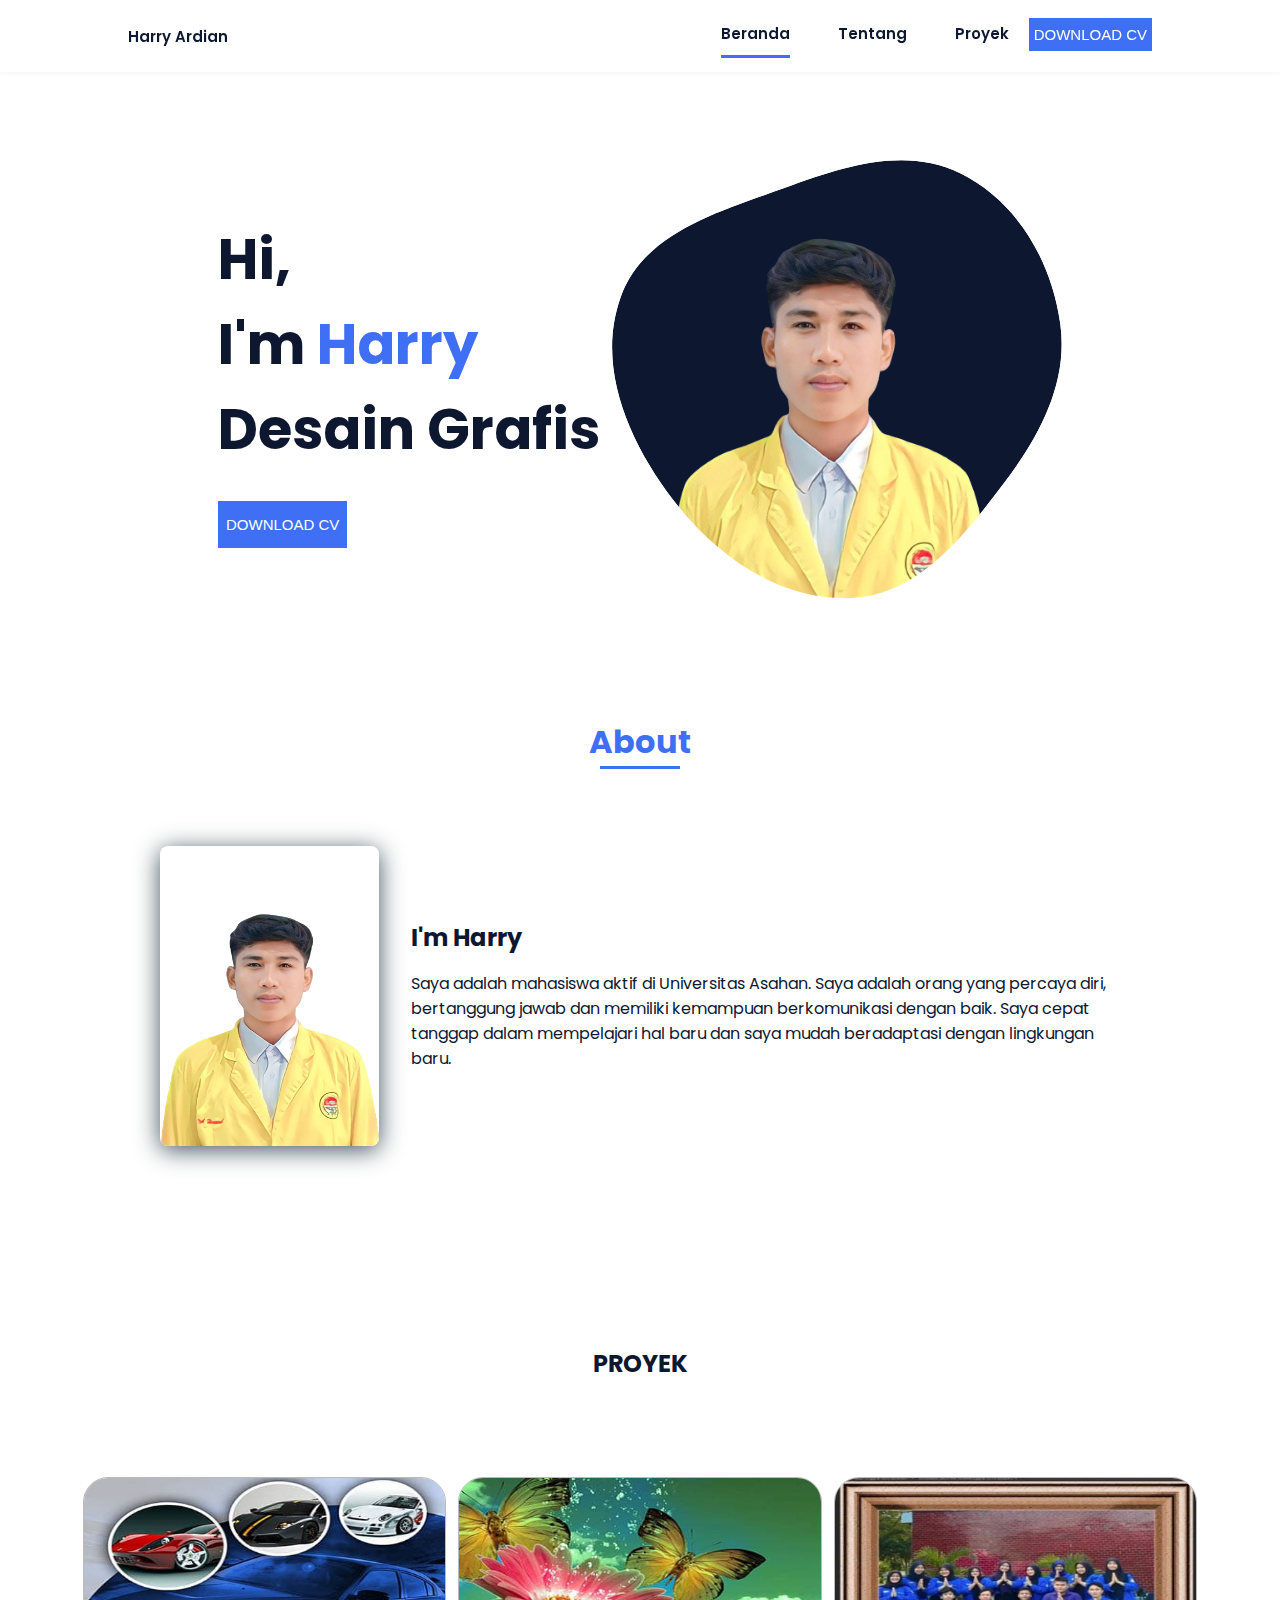
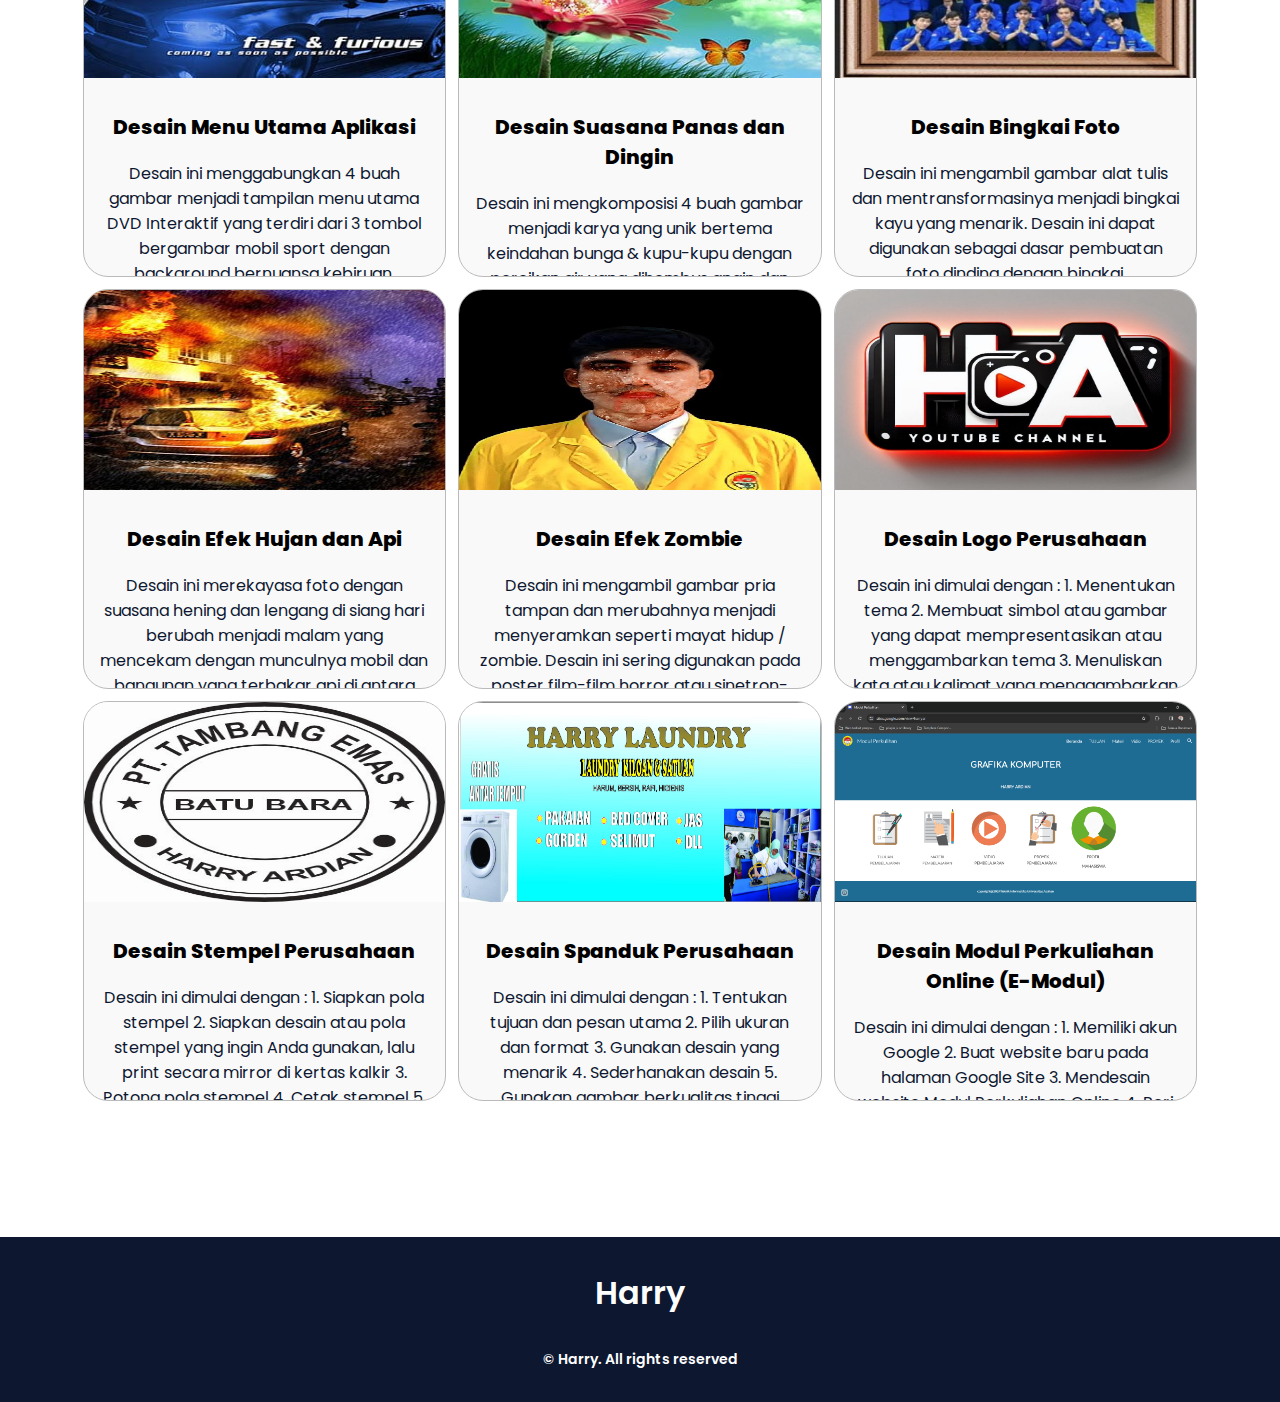
<file: index.html>
<!DOCTYPE html>
<html lang="en">
  <head>
    <meta charset="UTF-8" />
    <meta name="viewport" content="width=device-width, initial-scale=1.0" />
    <link rel="stylesheet" href="style.css" />
    <!-- =====BOX ICONS===== -->
    <link
      href="https://cdn.jsdelivr.net/npm/boxicons@2.0.5/css/boxicons.min.css"
      rel="stylesheet"
    />
    <title>Portfolio Website Harry</title>
  </head>
  <body>
    <!--===== HEADER =====-->
    <header class="l-header">
      <nav class="nav bd-grid">
        <div>
          <a href="#" class="nav__logo">Harry Ardian</a>
        </div>

        <div class="nav__menu" id="nav-menu">
          <ul class="nav__list">
            <li class="nav__item">
              <a href="/index.html" class="nav__link active">Beranda</a>
            </li>
            <li class="nav__item">
              <a href="/tentang.html" class="nav__link">Tentang</a>
            </li>
            <li class="nav__item">
              <a href="/proyek.html" class="nav__link">Proyek</a>
            </li>
            <button class="button">
              <a
                class="buta"
                href="https://drive.google.com/file/d/1O5b642YL9eNNgsUhZwxppbKfbVgzJj4u/view?usp=sharing"
                target="_blank"
                class="button"
                >DOWNLOAD CV</a
              >
            </button>
          </ul>
        </div>

        <div class="nav__toggle" id="nav-toggle">
          <i class="bx bx-menu"></i>
        </div>
      </nav>
    </header>

    <main class="l-main">
      <!--===== HOME =====-->
      <section class="home bd-grid" id="home">
        <div class="home__data">
          <h1 class="home__title">
            Hi,<br />I'm <span class="home__title-color">Harry</span
            ><br />Desain Grafis
          </h1>

          <button class="btn">
            <a
              class="a"
              href="https://drive.google.com/file/d/1O5b642YL9eNNgsUhZwxppbKfbVgzJj4u/view?usp=sharing"
              target="_blank"
              class="button"
              >DOWNLOAD CV</a
            >
          </button>
        </div>

        <div class="home__img">
          <svg
            class="home__blob"
            viewBox="0 0 479 467"
            xmlns="http://www.w3.org/2000/svg"
            xmlns:xlink="http://www.w3.org/1999/xlink"
          >
            <mask id="mask0" mask-type="alpha">
              <path
                d="M9.19024 145.964C34.0253 76.5814 114.865 54.7299 184.111 29.4823C245.804 6.98884 311.86 -14.9503 370.735 14.143C431.207 44.026 467.948 107.508 477.191 174.311C485.897 237.229 454.931 294.377 416.506 344.954C373.74 401.245 326.068 462.801 255.442 466.189C179.416 469.835 111.552 422.137 65.1576 361.805C17.4835 299.81 -17.1617 219.583 9.19024 145.964Z"
              />
            </mask>
            <g mask="url(#mask0)">
              <path
                d="M9.19024 145.964C34.0253 76.5814 114.865 54.7299 184.111 29.4823C245.804 6.98884 311.86 -14.9503 370.735 14.143C431.207 44.026 467.948 107.508 477.191 174.311C485.897 237.229 454.931 294.377 416.506 344.954C373.74 401.245 326.068 462.801 255.442 466.189C179.416 469.835 111.552 422.137 65.1576 361.805C17.4835 299.81 -17.1617 219.583 9.19024 145.964Z"
              />
              <image
                class="home__blob-img"
                x="50"
                y="-40"
                href="my-photo-removebg-preview.png"
              />
            </g>
          </svg>
        </div>
      </section>

      <!--===== ABOUT =====-->
      <section class="about section" id="about">
        <h2 class="section-title">About</h2>

        <div class="about__container bd-grid">
          <div class="about__img">
            <img src="my-photo-removebg-preview.png" alt="" />
          </div>

          <div>
            <h2 class="about__subtitle">I'm Harry</h2>
            <p class="about__text">
              Saya adalah mahasiswa aktif di Universitas Asahan. Saya adalah
              orang yang percaya diri, bertanggung jawab dan memiliki kemampuan
              berkomunikasi dengan baik. Saya cepat tanggap dalam mempelajari
              hal baru dan saya mudah beradaptasi dengan lingkungan baru.
            </p>
          </div>
        </div>
      </section>

      <section class="sectionProyek" style="margin-top: 120px">
        <h2 style="font-weight: 700; margin-bottom: 80px">PROYEK</h2>
        <div class="Proyek">
          <div class="cards">
            <a
              href="https://youtu.be/hX6lnNy2hu8?si=eBskX-7AchM6tbDo"
              target="_blank"
              rel="noopener noreferrer"
            >
              <img src="proyek-1.jpg" alt="proyek-1" />
            </a>
            <div class="content-text">
              <h3>
                <a
                  href="https://youtu.be/hX6lnNy2hu8?si=eBskX-7AchM6tbDo"
                  target="_blank"
                  rel="noopener noreferrer"
                  >Desain Menu Utama Aplikasi</a
                >
              </h3>
              <p>
                Desain ini menggabungkan 4 buah gambar menjadi tampilan menu
                utama DVD Interaktif yang terdiri dari 3 tombol bergambar mobil
                sport dengan background bernuansa kebiruan.
              </p>
            </div>
          </div>
          <div class="cards">
            <a
              href="https://youtu.be/0eQDF3InEI4?si=5UYSaA1XUfa3JwBD"
              target="_blank"
              rel="noopener noreferrer"
            >
              <img src="proyek-2.jpg" alt="proyek-2" />
            </a>
            <div class="content-text">
              <h3>
                <a
                  href="https://youtu.be/0eQDF3InEI4?si=5UYSaA1XUfa3JwBD"
                  target="_blank"
                  rel="noopener noreferrer"
                  >Desain Suasana Panas dan Dingin</a
                >
              </h3>
              <p>
                Desain ini mengkomposisi 4 buah gambar menjadi karya yang unik
                bertema keindahan bunga & kupu-kupu dengan percikan air yang
                dihembus angin dan bernuansa kehijauan.
              </p>
            </div>
          </div>
          <div class="cards">
            <a
              href="https://youtu.be/cBs_qEpxp_Q?si=PFD9MVMisuxdDnHP"
              target="_blank"
              rel="noopener noreferrer"
            >
              <img src="proyek-3.jpeg" alt="proyek-3" />
            </a>
            <div class="content-text">
              <h3>
                <a
                  href="https://youtu.be/cBs_qEpxp_Q?si=PFD9MVMisuxdDnHP"
                  target="_blank"
                  rel="noopener noreferrer"
                  >Desain Bingkai Foto</a
                >
              </h3>
              <p>
                Desain ini mengambil gambar alat tulis dan mentransformasinya
                menjadi bingkai kayu yang menarik. Desain ini dapat digunakan
                sebagai dasar pembuatan foto dinding dengan bingkai.
              </p>
            </div>
          </div>
          <div class="cards">
            <a
              href="https://youtu.be/Vk4mleVUQwc?si=0WDii12hfLNNCNgi"
              target="_blank"
              rel="noopener noreferrer"
            >
              <img src="proyek-4.jpg" alt="proyek-4" />
            </a>
            <div class="content-text">
              <h3>
                <a
                  href="https://youtu.be/Vk4mleVUQwc?si=0WDii12hfLNNCNgi"
                  target="_blank"
                  rel="noopener noreferrer"
                  >Desain Efek Hujan dan Api</a
                >
              </h3>
              <p>
                Desain ini merekayasa foto dengan suasana hening dan lengang di
                siang hari berubah menjadi malam yang mencekam dengan munculnya
                mobil dan bangunan yang terbakar api di antara derasnya hujan
                disertai asap di udara dan percikan air di jalan.
              </p>
            </div>
          </div>
          <div class="cards">
            <a
              href="https://youtu.be/n-GO7mGyY8A?si=J10a6NrYb6FAxBP2"
              target="_blank"
              rel="noopener noreferrer"
            >
              <img src="proyek-5.jpeg" alt="proyek-5" />
            </a>
            <div class="content-text">
              <h3>
                <a
                  href="https://youtu.be/n-GO7mGyY8A?si=J10a6NrYb6FAxBP2"
                  target="_blank"
                  rel="noopener noreferrer"
                  >Desain Efek Zombie</a
                >
              </h3>
              <p>
                Desain ini mengambil gambar pria tampan dan merubahnya menjadi
                menyeramkan seperti mayat hidup / zombie. Desain ini sering
                digunakan pada poster film-film horror atau sinetron-sinetron di
                televisi seperti Ganteng-Ganteng Serigala atau Cantik-Cantik
                Zombie.
              </p>
            </div>
          </div>
          <div class="cards">
            <a href="http://" target="_blank" rel="noopener noreferrer">
              <img src="proyek-6.jpeg" alt="proyek-6" />
            </a>
            <div class="content-text">
              <h3>
                <a href="http://" target="_blank" rel="noopener noreferrer"
                  >Desain Logo Perusahaan</a
                >
              </h3>
              <p>
                Desain ini dimulai dengan : 1. Menentukan tema 2. Membuat simbol
                atau gambar yang dapat mempresentasikan atau menggambarkan tema
                3. Menuliskan kata atau kalimat yang menggambarkan tema 4.
                Memberi warna pada logo sesuai selera 5. Menuliskan arti dari
                simbol, gambar, dan wama dari logo yang telah dibuat
              </p>
            </div>
          </div>
          <div class="cards">
            <a
              href="https://youtu.be/17cm8Xey9Fs?si=7CIiibe6_5zr4Z7S"
              target="_blank"
              rel="noopener noreferrer"
            >
              <img src="proyek-7.jpeg" alt="proyek-7" />
            </a>
            <div class="content-text">
              <h3>
                <a
                  href="https://youtu.be/17cm8Xey9Fs?si=7CIiibe6_5zr4Z7S"
                  target="_blank"
                  rel="noopener noreferrer"
                  >Desain Stempel Perusahaan</a
                >
              </h3>
              <p>
                Desain ini dimulai dengan : 1. Siapkan pola stempel 2. Siapkan
                desain atau pola stempel yang ingin Anda gunakan, lalu print
                secara mirror di kertas kalkir 3. Potong pola stempel 4. Cetak
                stempel 5. Pisahkan plastik mika dengan karet spons 6. Tempel
                spons pada gagang
              </p>
            </div>
          </div>
          <div class="cards">
            <a
              href="https://youtu.be/eMmeCyU6HeY?si=AwSVr5I9aWocfLNc"
              target="_blank"
              rel="noopener noreferrer"
            >
              <img src="peoyek-8.jpeg" alt="proyek-8" />
            </a>
            <div class="content-text">
              <h3>
                <a
                  href="https://youtu.be/eMmeCyU6HeY?si=AwSVr5I9aWocfLNc"
                  target="_blank"
                  rel="noopener noreferrer"
                  >Desain Spanduk Perusahaan</a
                >
              </h3>
              <p>
                Desain ini dimulai dengan : 1. Tentukan tujuan dan pesan utama
                2. Pilih ukuran dan format 3. Gunakan desain yang menarik 4.
                Sederhanakan desain 5. Gunakan gambar berkualitas tinggi
              </p>
            </div>
          </div>
          <div class="cards">
            <a
              href="https://sites.google.com/view/harryar?usp=sharing"
              target="_blank"
              rel="noopener noreferrer"
            >
              <img src="proyek-9.png" alt="proyek-9" />
            </a>
            <div class="content-text">
              <h3>
                <a
                  href="https://sites.google.com/view/harryar?usp=sharing"
                  target="_blank"
                  rel="noopener noreferrer"
                  >Desain Modul Perkuliahan Online (E-Modul)</a
                >
              </h3>
              <p>
                Desain ini dimulai dengan : 1. Memiliki akun Google 2. Buat
                website baru pada halaman Google Site 3. Mendesain website Modul
                Perkuliahan Online 4. Beri nama yang unik untuk website 5.
                Memilih tata letak yang sesuai untuk website 6. Pilih gambar
                background, jenis header dan tema 7. Menerbitkan (publish)
                website
              </p>
            </div>
          </div>
        </div>
      </section>
    </main>

    <!--===== FOOTER =====-->
    <footer class="footer" style="margin-top: 120px">
      <p class="footer__title">Harry</p>
      <p class="footer__copy">&#169; Harry. All rights reserved</p>
    </footer>

    <!--===== MAIN JS =====-->
    <script src="script.js"></script>
  </body>
</html>
</file>
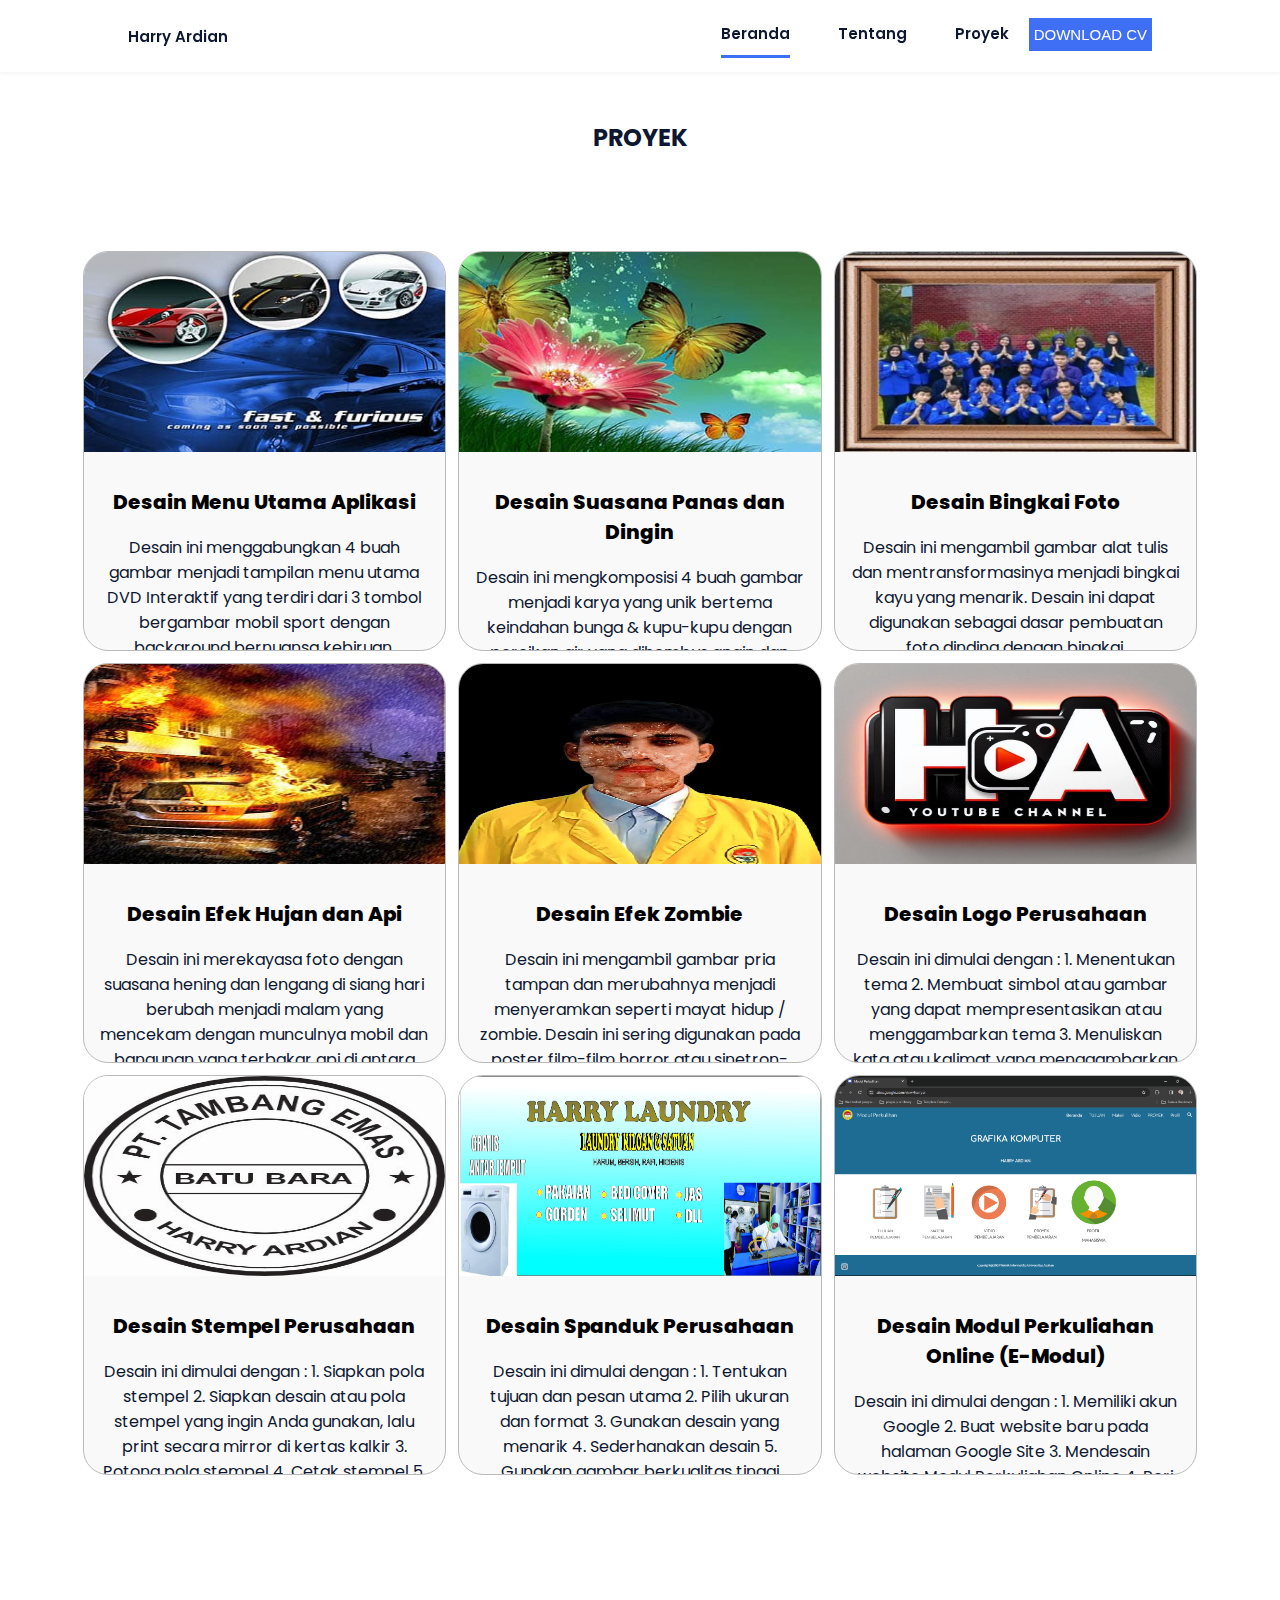
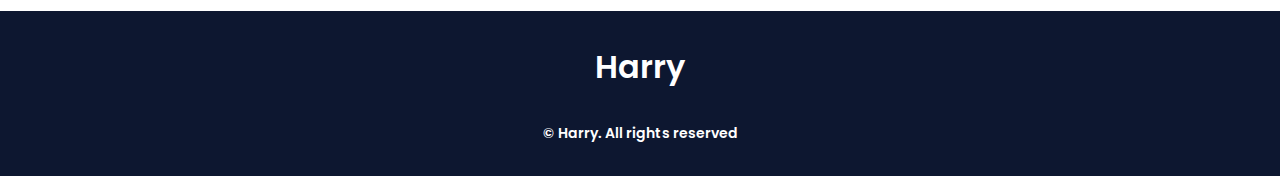
<file: proyek.html>
<!DOCTYPE html>
<html lang="en">
  <head>
    <meta charset="UTF-8" />
    <meta name="viewport" content="width=device-width, initial-scale=1.0" />
    <link rel="stylesheet" href="style.css" />
    <!-- =====BOX ICONS===== -->
    <link
      href="https://cdn.jsdelivr.net/npm/boxicons@2.0.5/css/boxicons.min.css"
      rel="stylesheet"
    />
    <title>Portfolio Website Harry</title>
  </head>
  <body>
    <!--===== HEADER =====-->
    <header class="l-header">
      <nav class="nav bd-grid">
        <div>
          <a href="#" class="nav__logo">Harry Ardian</a>
        </div>

        <div class="nav__menu" id="nav-menu">
          <ul class="nav__list">
            <li class="nav__item">
              <a href="/index.html" class="nav__link active">Beranda</a>
            </li>
            <li class="nav__item">
              <a href="/tentang.html" class="nav__link">Tentang</a>
            </li>
            <li class="nav__item">
              <a href="/proyek.html" class="nav__link">Proyek</a>
            </li>
            <button class="button">
              <a
                class="buta"
                href="https://drive.google.com/file/d/1O5b642YL9eNNgsUhZwxppbKfbVgzJj4u/view?usp=sharing"
                target="_blank"
                class="button"
                >DOWNLOAD CV</a
              >
            </button>
          </ul>
        </div>

        <div class="nav__toggle" id="nav-toggle">
          <i class="bx bx-menu"></i>
        </div>
      </nav>
    </header>

    <main class="l-main">
      <section class="sectionProyek" style="margin-top: 120px">
        <h2 style="font-weight: 700; margin-bottom: 80px">PROYEK</h2>
        <div class="Proyek">
          <div class="cards">
            <a
              href="https://youtu.be/hX6lnNy2hu8?si=eBskX-7AchM6tbDo"
              target="_blank"
              rel="noopener noreferrer"
            >
              <img src="proyek-1.jpg" alt="proyek-1" />
            </a>
            <div class="content-text">
              <h3>
                <a
                  href="https://youtu.be/hX6lnNy2hu8?si=eBskX-7AchM6tbDo"
                  target="_blank"
                  rel="noopener noreferrer"
                  >Desain Menu Utama Aplikasi</a
                >
              </h3>
              <p>
                Desain ini menggabungkan 4 buah gambar menjadi tampilan menu
                utama DVD Interaktif yang terdiri dari 3 tombol bergambar mobil
                sport dengan background bernuansa kebiruan.
              </p>
            </div>
          </div>
          <div class="cards">
            <a
              href="https://youtu.be/0eQDF3InEI4?si=5UYSaA1XUfa3JwBD"
              target="_blank"
              rel="noopener noreferrer"
            >
              <img src="proyek-2.jpg" alt="proyek-2" />
            </a>
            <div class="content-text">
              <h3>
                <a
                  href="https://youtu.be/0eQDF3InEI4?si=5UYSaA1XUfa3JwBD"
                  target="_blank"
                  rel="noopener noreferrer"
                  >Desain Suasana Panas dan Dingin</a
                >
              </h3>
              <p>
                Desain ini mengkomposisi 4 buah gambar menjadi karya yang unik
                bertema keindahan bunga & kupu-kupu dengan percikan air yang
                dihembus angin dan bernuansa kehijauan.
              </p>
            </div>
          </div>
          <div class="cards">
            <a
              href="https://youtu.be/cBs_qEpxp_Q?si=PFD9MVMisuxdDnHP"
              target="_blank"
              rel="noopener noreferrer"
            >
              <img src="proyek-3.jpeg" alt="proyek-3" />
            </a>
            <div class="content-text">
              <h3>
                <a
                  href="https://youtu.be/cBs_qEpxp_Q?si=PFD9MVMisuxdDnHP"
                  target="_blank"
                  rel="noopener noreferrer"
                  >Desain Bingkai Foto</a
                >
              </h3>
              <p>
                Desain ini mengambil gambar alat tulis dan mentransformasinya
                menjadi bingkai kayu yang menarik. Desain ini dapat digunakan
                sebagai dasar pembuatan foto dinding dengan bingkai.
              </p>
            </div>
          </div>
          <div class="cards">
            <a
              href="https://youtu.be/Vk4mleVUQwc?si=0WDii12hfLNNCNgi"
              target="_blank"
              rel="noopener noreferrer"
            >
              <img src="proyek-4.jpg" alt="proyek-4" />
            </a>
            <div class="content-text">
              <h3>
                <a
                  href="https://youtu.be/Vk4mleVUQwc?si=0WDii12hfLNNCNgi"
                  target="_blank"
                  rel="noopener noreferrer"
                  >Desain Efek Hujan dan Api</a
                >
              </h3>
              <p>
                Desain ini merekayasa foto dengan suasana hening dan lengang di
                siang hari berubah menjadi malam yang mencekam dengan munculnya
                mobil dan bangunan yang terbakar api di antara derasnya hujan
                disertai asap di udara dan percikan air di jalan.
              </p>
            </div>
          </div>
          <div class="cards">
            <a
              href="https://youtu.be/n-GO7mGyY8A?si=J10a6NrYb6FAxBP2"
              target="_blank"
              rel="noopener noreferrer"
            >
              <img src="proyek-5.jpeg" alt="proyek-5" />
            </a>
            <div class="content-text">
              <h3>
                <a
                  href="https://youtu.be/n-GO7mGyY8A?si=J10a6NrYb6FAxBP2"
                  target="_blank"
                  rel="noopener noreferrer"
                  >Desain Efek Zombie</a
                >
              </h3>
              <p>
                Desain ini mengambil gambar pria tampan dan merubahnya menjadi
                menyeramkan seperti mayat hidup / zombie. Desain ini sering
                digunakan pada poster film-film horror atau sinetron-sinetron di
                televisi seperti Ganteng-Ganteng Serigala atau Cantik-Cantik
                Zombie.
              </p>
            </div>
          </div>
          <div class="cards">
            <a href="http://" target="_blank" rel="noopener noreferrer">
              <img src="proyek-6.jpeg" alt="proyek-6" />
            </a>
            <div class="content-text">
              <h3>
                <a href="http://" target="_blank" rel="noopener noreferrer"
                  >Desain Logo Perusahaan</a
                >
              </h3>
              <p>
                Desain ini dimulai dengan : 1. Menentukan tema 2. Membuat simbol
                atau gambar yang dapat mempresentasikan atau menggambarkan tema
                3. Menuliskan kata atau kalimat yang menggambarkan tema 4.
                Memberi warna pada logo sesuai selera 5. Menuliskan arti dari
                simbol, gambar, dan wama dari logo yang telah dibuat
              </p>
            </div>
          </div>
          <div class="cards">
            <a
              href="https://youtu.be/17cm8Xey9Fs?si=7CIiibe6_5zr4Z7S"
              target="_blank"
              rel="noopener noreferrer"
            >
              <img src="proyek-7.jpeg" alt="proyek-7" />
            </a>
            <div class="content-text">
              <h3>
                <a
                  href="https://youtu.be/17cm8Xey9Fs?si=7CIiibe6_5zr4Z7S"
                  target="_blank"
                  rel="noopener noreferrer"
                  >Desain Stempel Perusahaan</a
                >
              </h3>
              <p>
                Desain ini dimulai dengan : 1. Siapkan pola stempel 2. Siapkan
                desain atau pola stempel yang ingin Anda gunakan, lalu print
                secara mirror di kertas kalkir 3. Potong pola stempel 4. Cetak
                stempel 5. Pisahkan plastik mika dengan karet spons 6. Tempel
                spons pada gagang
              </p>
            </div>
          </div>
          <div class="cards">
            <a
              href="https://youtu.be/eMmeCyU6HeY?si=AwSVr5I9aWocfLNc"
              target="_blank"
              rel="noopener noreferrer"
            >
              <img src="peoyek-8.jpeg" alt="proyek-8" />
            </a>
            <div class="content-text">
              <h3>
                <a
                  href="https://youtu.be/eMmeCyU6HeY?si=AwSVr5I9aWocfLNc"
                  target="_blank"
                  rel="noopener noreferrer"
                  >Desain Spanduk Perusahaan</a
                >
              </h3>
              <p>
                Desain ini dimulai dengan : 1. Tentukan tujuan dan pesan utama
                2. Pilih ukuran dan format 3. Gunakan desain yang menarik 4.
                Sederhanakan desain 5. Gunakan gambar berkualitas tinggi
              </p>
            </div>
          </div>
          <div class="cards">
            <a
              href="https://sites.google.com/view/harryar?usp=sharing"
              target="_blank"
              rel="noopener noreferrer"
            >
              <img src="proyek-9.png" alt="proyek-9" />
            </a>
            <div class="content-text">
              <h3>
                <a
                  href="https://sites.google.com/view/harryar?usp=sharing"
                  target="_blank"
                  rel="noopener noreferrer"
                  >Desain Modul Perkuliahan Online (E-Modul)</a
                >
              </h3>
              <p>
                Desain ini dimulai dengan : 1. Memiliki akun Google 2. Buat
                website baru pada halaman Google Site 3. Mendesain website Modul
                Perkuliahan Online 4. Beri nama yang unik untuk website 5.
                Memilih tata letak yang sesuai untuk website 6. Pilih gambar
                background, jenis header dan tema 7. Menerbitkan (publish)
                website
              </p>
            </div>
          </div>
        </div>
      </section>
    </main>

    <!--===== FOOTER =====-->
    <footer class="footer" style="margin-top: 120px">
      <p class="footer__title">Harry</p>
      <p class="footer__copy">&#169; Harry. All rights reserved</p>
    </footer>

    <!--===== MAIN JS =====-->
    <script src="script.js"></script>
  </body>
</html>
</file>
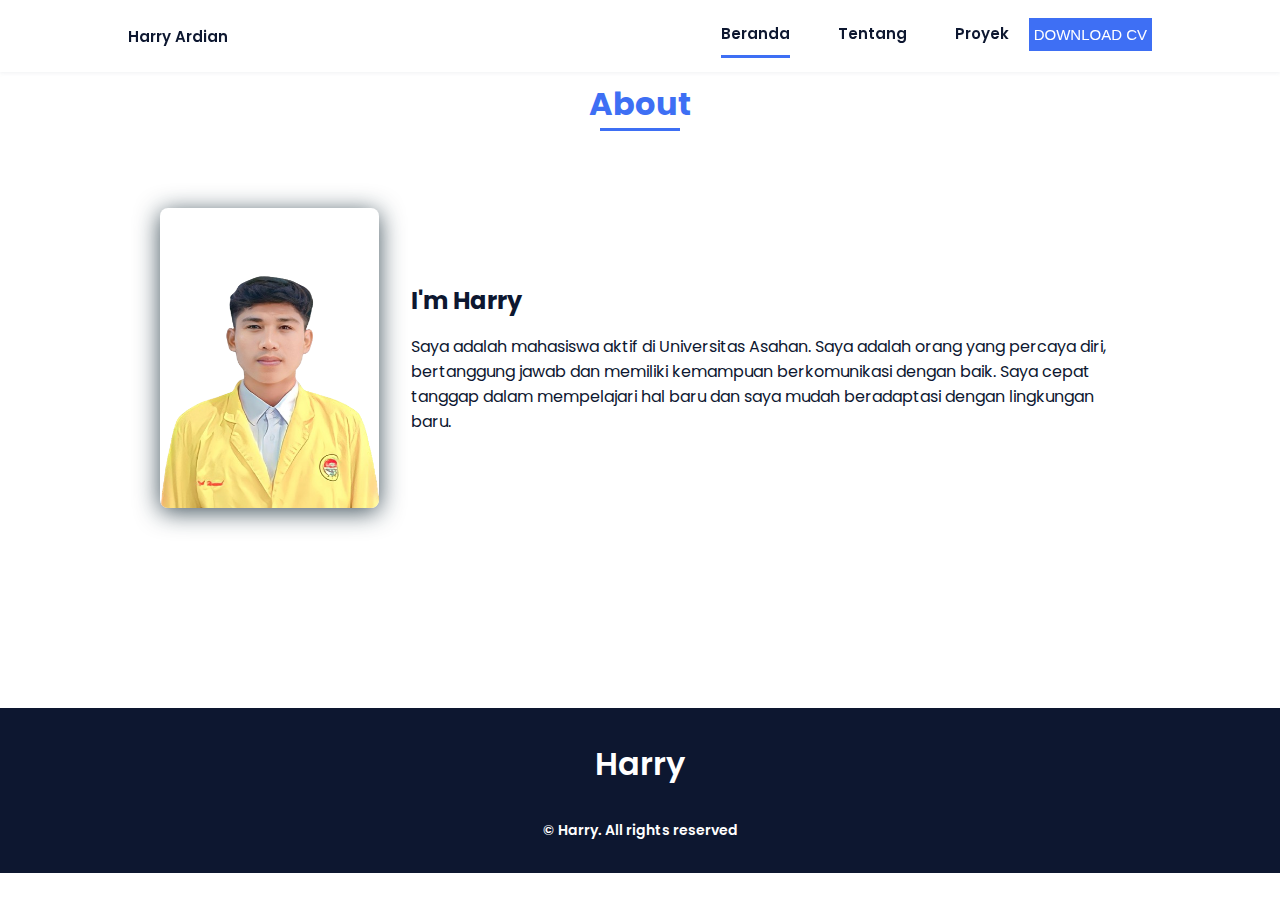
<file: tentang.html>
<!DOCTYPE html>
<html lang="en">
  <head>
    <meta charset="UTF-8" />
    <meta name="viewport" content="width=device-width, initial-scale=1.0" />
    <link rel="stylesheet" href="style.css" />
    <!-- =====BOX ICONS===== -->
    <link
      href="https://cdn.jsdelivr.net/npm/boxicons@2.0.5/css/boxicons.min.css"
      rel="stylesheet"
    />
    <title>Portfolio Website Harry</title>
  </head>
  <body>
    <!--===== HEADER =====-->
    <header class="l-header">
      <nav class="nav bd-grid">
        <div>
          <a href="#" class="nav__logo">Harry Ardian</a>
        </div>

        <div class="nav__menu" id="nav-menu">
          <ul class="nav__list">
            <li class="nav__item">
              <a href="/index.html" class="nav__link active">Beranda</a>
            </li>
            <li class="nav__item">
              <a href="/tentang.html" class="nav__link">Tentang</a>
            </li>
            <li class="nav__item">
              <a href="/proyek.html" class="nav__link">Proyek</a>
            </li>
            <button class="button">
              <a
                class="buta"
                href="https://drive.google.com/file/d/1O5b642YL9eNNgsUhZwxppbKfbVgzJj4u/view?usp=sharing"
                target="_blank"
                class="button"
                >DOWNLOAD CV</a
              >
            </button>
          </ul>
        </div>

        <div class="nav__toggle" id="nav-toggle">
          <i class="bx bx-menu"></i>
        </div>
      </nav>
    </header>

    <main class="l-main">
      <!--===== ABOUT =====-->
      <section class="about section" id="about">
        <h2 class="section-title">About</h2>

        <div class="about__container bd-grid">
          <div class="about__img">
            <img src="my-photo-removebg-preview.png" alt="" />
          </div>

          <div>
            <h2 class="about__subtitle">I'm Harry</h2>
            <p class="about__text">
              Saya adalah mahasiswa aktif di Universitas Asahan. Saya adalah
              orang yang percaya diri, bertanggung jawab dan memiliki kemampuan
              berkomunikasi dengan baik. Saya cepat tanggap dalam mempelajari
              hal baru dan saya mudah beradaptasi dengan lingkungan baru.
            </p>
          </div>
        </div>
      </section>
    </main>

    <!--===== FOOTER =====-->
    <footer class="footer" style="margin-top: 120px">
      <p class="footer__title">Harry</p>
      <p class="footer__copy">&#169; Harry. All rights reserved</p>
    </footer>

    <!--===== MAIN JS =====-->
    <script src="script.js"></script>
  </body>
</html>
</file>
<file: style.css>
/*===== GOOGLE FONTS =====*/
@import url("https://fonts.googleapis.com/css2?family=Poppins:wght@400;600;700&display=swap");

/*===== VARIABLES CSS =====*/
:root {
  --header-height: 3rem;
  --font-semi: 600;
  /*===== Colors =====*/
  /*Purple 260 - Red 355 - Blue 224 - Pink 340*/
  /* HSL color mode */
  --hue-color: 224;
  --first-color: hsl(var(--hue-color), 89%, 60%);
  --second-color: hsl(var(--hue-color), 56%, 12%);
  /*===== Font typography =====*/
  --body-font: "Poppins", sans-serif;
  --big-font-size: 2rem;
  --h2-font-size: 1.25rem;
  --normal-font-size: 0.938rem;
  --smaller-font-size: 0.75rem;
  /*===== Margins =====*/
  --mb-2: 1rem;
  --mb-4: 2rem;
  --mb-5: 2.5rem;
  --mb-6: 3rem;
  /*===== z index =====*/
  --z-back: -10;
  --z-fixed: 100;
}

@media screen and (min-width: 968px) {
  :root {
    --big-font-size: 3.5rem;
    --h2-font-size: 2rem;
    --normal-font-size: 1rem;
    --smaller-font-size: 0.875rem;
  }
}

/*===== BASE =====*/
*,
::before,
::after {
  box-sizing: border-box;
}

html {
  scroll-behavior: smooth;
}

body {
  margin: var(--header-height) 0 0 0;
  font-family: var(--body-font);
  font-size: var(--normal-font-size);
  color: var(--second-color);
}

h1,
h2,
p {
  margin: 0;
}

ul {
  margin: 0;
  padding: 0;
  list-style: none;
}

a {
  text-decoration: none;
}

img {
  max-width: 100%;
  height: auto;
  display: block;
}

/*===== CLASS CSS ===== */
.section-title {
  position: relative;
  font-size: var(--h2-font-size);
  color: var(--first-color);
  margin-top: var(--mb-2);
  margin-bottom: var(--mb-4);
  text-align: center;
}

.section-title::after {
  position: absolute;
  content: "";
  width: 64px;
  height: 0.18rem;
  left: 0;
  right: 0;
  margin: auto;
  top: 2rem;
  background-color: var(--first-color);
}

.section {
  padding-top: 3rem;
  padding-bottom: 2rem;
}

/*===== LAYOUT =====*/
.bd-grid {
  max-width: 1024px;
  display: grid;
  margin-left: var(--mb-2);
  margin-right: var(--mb-2);
}

.l-header {
  width: 100%;
  position: fixed;
  top: 0;
  left: 0;
  z-index: var(--z-fixed);
  background-color: #fff;
  box-shadow: 0 1px 4px rgba(146, 161, 176, 0.15);
}

/*===== NAV =====*/
.nav {
  height: var(--header-height);
  display: flex;
  justify-content: space-between;
  align-items: center;
  font-weight: var(--font-semi);
}

@media screen and (max-width: 767px) {
  .nav__menu {
    position: fixed;
    top: var(--header-height);
    right: -100%;
    width: 80%;
    height: 100%;
    padding: 2rem;
    background-color: var(--second-color);
    transition: 0.5s;
  }
}

.nav__item {
  margin-bottom: var(--mb-4);
}

.nav__link {
  position: relative;
  color: #fff;
}

.nav__link:hover {
  position: relative;
}

.nav__link:hover::after {
  position: absolute;
  content: "";
  width: 100%;
  height: 0.18rem;
  left: 0;
  top: 2rem;
  background-color: var(--first-color);
}

.nav__logo {
  color: var(--second-color);
}

.nav__toggle {
  color: var(--second-color);
  font-size: 1.5rem;
  cursor: pointer;
}

/*Active menu*/
.active::after {
  position: absolute;
  content: "";
  width: 100%;
  height: 0.18rem;
  left: 0;
  top: 2rem;
  background-color: var(--first-color);
}

/*=== Show menu ===*/
.show {
  right: 0;
}

/*===== HOME =====*/
.home {
  row-gap: 5rem;
  padding: 4rem 0 5rem;
  display: flex;
  justify-content: center;
  align-items: center;
}

.home__data {
  align-self: center;
}

.home__title {
  font-size: var(--big-font-size);
  margin-bottom: var(--mb-5);
}

.home__title-color {
  color: var(--first-color);
}

.home__img {
  width: 260px;
}

.home__blob {
  fill: var(--second-color);
}

.home__blob-img {
  width: 360px;
}

/*BUTTONS*/

.button {
  margin-left: 20px;
  padding: 8px 5px;
  margin-top: -3px;
  background-color: var(--first-color);
  border: white;
  transition: 0.4s ease;
}
.buta {
  color: white;
  font-weight: 800x;
  font-size: 15px;
}

.btn {
  padding: 15px 8px;
  margin-top: -18px;
  border: white;
  background-color: var(--first-color);
  transition: 0.4s ease;
}
.btn:hover {
  background-color: var(--second-color);
}
.button:hover {
  background-color: var(--second-color);
}

a {
  color: white;
  font-weight: 800x;
  font-size: 15px;
}

/* ===== ABOUT =====*/

.about__container {
  align-items: center;
  display: flex;
  flex-direction: row;
  padding: 2rem;
  gap: 2rem;
}

.about__subtitle {
  margin-bottom: var(--mb-2);
}

.about__img img {
  width: 540px;
  border-radius: 0.5rem;
  box-shadow: 0px 4px 25px rgba(14, 36, 49, 0.792);
}

/* ===== FOOTER =====*/
.footer {
  background-color: var(--second-color);
  color: #fff;
  text-align: center;
  font-weight: var(--font-semi);
  padding: 2rem 0;
}

.footer__title {
  font-size: 2rem;
  margin-bottom: var(--mb-4);
}

.footer__copy {
  font-size: var(--smaller-font-size);
}

/* ===== MEDIA QUERIES=====*/

@media screen and (max-width: 576px) {
  .home {
    padding: 4rem 0 2rem;
    flex-direction: column;
  }

  .home__img {
    width: 300px;
    order: 1;
  }

  .home__data {
    margin-top: -35px;
    text-align: center;
    order: 2;
  }

  .about__container {
    display: flex;
    flex-direction: column;
    align-items: center;
    justify-content: center;
  }
  .about__img img {
    width: 300px;
  }
}

@media screen and (min-width: 768px) {
  body {
    margin: 0;
  }
  .section {
    padding-top: 4rem;
    padding-bottom: 3rem;
  }
  .section-title {
    margin-bottom: var(--mb-6);
  }
  .section-title::after {
    width: 80px;
    top: 3rem;
  }
  .nav {
    height: calc(var(--header-height) + 1.5rem);
  }
  .nav__list {
    display: flex;
    padding-top: 0;
  }
  .nav__item {
    margin-left: var(--mb-6);
    margin-bottom: 0;
  }
  .nav__toggle {
    display: none;
  }
  .nav__link {
    color: var(--second-color);
  }
  .home {
    padding: 8rem 0 2rem;
  }
  .home__img {
    width: 300px;
    margin-left: 12px;
  }
  .about__container {
    gap: 2rem;
    padding: 2rem;
  }
  .about__text {
    width: 100%;
  }
  .about__img img {
    width: 650px;
    height: 300px;
  }
}

@media screen and (min-width: 992px) {
  .bd-grid {
    margin-left: auto;
    margin-right: auto;
  }
  .home {
    padding: 10rem 0 2rem;
  }
  .home__img {
    width: 450px;
  }
}

.sectionProyek {
  height: 100%;
  display: flex;
  justify-content: center;
  align-items: center;
  flex-direction: column;
}
.Proyek {
  max-width: 1200px;
  display: flex;
  justify-content: center;
  align-items: center;
  padding: 1rem 2rem;
  margin: auto;
  gap: 12px;
  flex-wrap: wrap;
}

.cards {
  width: 32%;
  display: flex;
  flex-direction: column;
  align-items: center;
  height: 400px;
  border: 1px solid rgb(187, 186, 186);
  border-radius: 25px;
  overflow: hidden;
  background-color: #f9f9f9;
}

.cards a {
  width: 100%;
}
.content-text h3 a {
  text-decoration: none;
  color: black;
  font-weight: 800;
  font-size: 20px;
}
.cards a img {
  width: 100%;
  height: 200px;
  transition: 0.2s ease;
}
.cards a img:hover {
  transform: scale(1.1);
}
.content-text {
  display: flex;
  flex-direction: column;
  align-items: center;
  text-align: center;
  padding: 1rem;
  overflow-y: scroll;
}

.content-text::-webkit-scrollbar {
  width: 8px;
}

.content-text::-webkit-scrollbar-track {
  box-shadow: 0;
  border-radius: 0;
}

.content-text::-webkit-scrollbar-thumb {
  background: rgb(150, 153, 155);
  border-radius: 15px;
}
@media only screen and (max-width: 768px) {
  .Proyek {
    padding: 0;
  }

  .cards {
    width: 44%;
  }
  .content-text p {
    font-size: 12px;
  }
}

@media screen and (max-width: 480px) {
  .Proyek {
    padding: 0;
  }
  .cards {
    width: 90%;
    margin-bottom: 25px;
  }
  .content-text p {
    font-size: 18px;
  }
}
</file>
